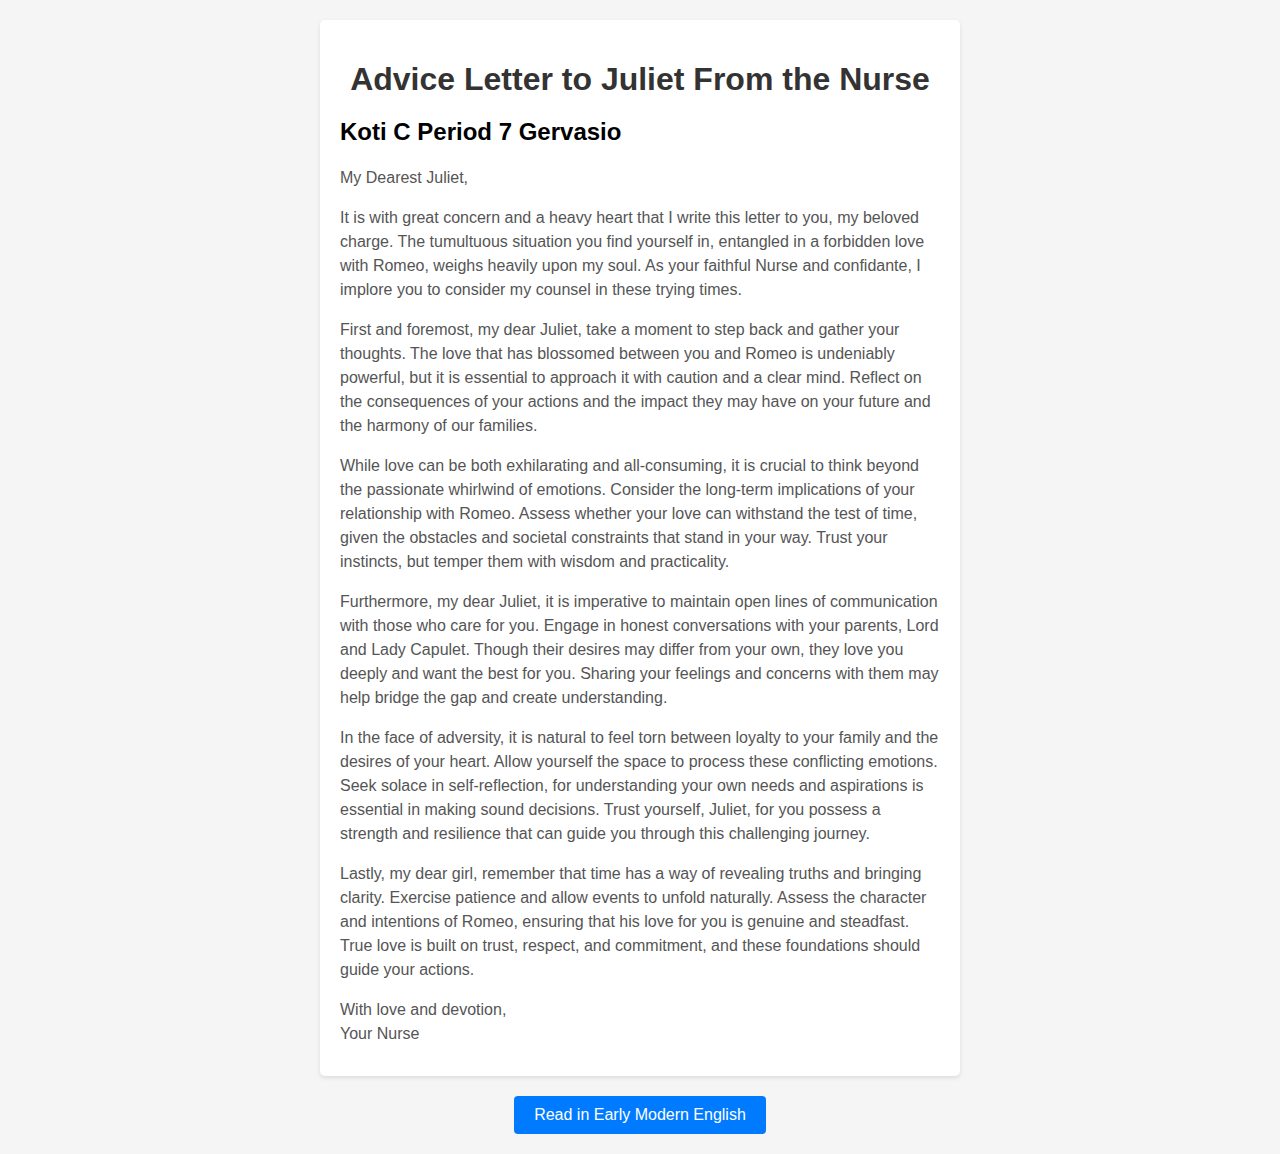
<file: index.html>
<!DOCTYPE html>
<html>
<head>
  <title>Advice Letter to Juliet</title>
  <link rel="stylesheet" href="style.css">
  <style>
    .button-container {
      text-align: center;
      margin-top: 20px;
      animation: fadeIn 1s ease-in-out;
    }

    .letter-container {
      animation: slideIn 1s ease-in-out;
    }

    .button {
      display: inline-block;
      padding: 10px 20px;
      font-size: 16px;
      background-color: #007bff;
      color: #fff;
      text-decoration: none;
      border-radius: 4px;
      transition: background-color 0.3s;
    }

    .button:hover {
      background-color: #0056b3;
    }

    @keyframes slideIn {
      0% {
        opacity: 0;
        transform: translateY(20px);
      }
      100% {
        opacity: 1;
        transform: translateY(0);
      }
    }

    @keyframes fadeIn {
      0% {
        opacity: 0;
      }
      100% {
        opacity: 1;
      }
    }
  </style>
</head>
<body>
  <div class="letter-container">
<h1>Advice Letter to Juliet From the Nurse</h1>
<h2>Koti C Period 7 Gervasio</h2>
  
    <p>My Dearest Juliet,</p>
  
    <p>It is with great concern and a heavy heart that I write this letter to you, my beloved charge. The tumultuous situation you find yourself in, entangled in a forbidden love with Romeo, weighs heavily upon my soul. As your faithful Nurse and confidante, I implore you to consider my counsel in these trying times.</p>
  
    <p>First and foremost, my dear Juliet, take a moment to step back and gather your thoughts. The love that has blossomed between you and Romeo is undeniably powerful, but it is essential to approach it with caution and a clear mind. Reflect on the consequences of your actions and the impact they may have on your future and the harmony of our families.</p>
  
    <p>While love can be both exhilarating and all-consuming, it is crucial to think beyond the passionate whirlwind of emotions. Consider the long-term implications of your relationship with Romeo. Assess whether your love can withstand the test of time, given the obstacles and societal constraints that stand in your way. Trust your instincts, but temper them with wisdom and practicality.</p>
  
    <p>Furthermore, my dear Juliet, it is imperative to maintain open lines of communication with those who care for you. Engage in honest conversations with your parents, Lord and Lady Capulet. Though their desires may differ from your own, they love you deeply and want the best for you. Sharing your feelings and concerns with them may help bridge the gap and create understanding.</p>
  
    <p>In the face of adversity, it is natural to feel torn between loyalty to your family and the desires of your heart. Allow yourself the space to process these conflicting emotions. Seek solace in self-reflection, for understanding your own needs and aspirations is essential in making sound decisions. Trust yourself, Juliet, for you possess a strength and resilience that can guide you through this challenging journey.</p>
  
    <p>Lastly, my dear girl, remember that time has a way of revealing truths and bringing clarity. Exercise patience and allow events to unfold naturally. Assess the character and intentions of Romeo, ensuring that his love for you is genuine and steadfast. True love is built on trust, respect, and commitment, and these foundations should guide your actions.</p>
  
    <p>With love and devotion,<br>Your Nurse</p>
  </div>

  <div class="button-container">
    <a href="oldenglish.html" class="button">Read in Early Modern English</a>
  </div>
</body>
</html>
</file>
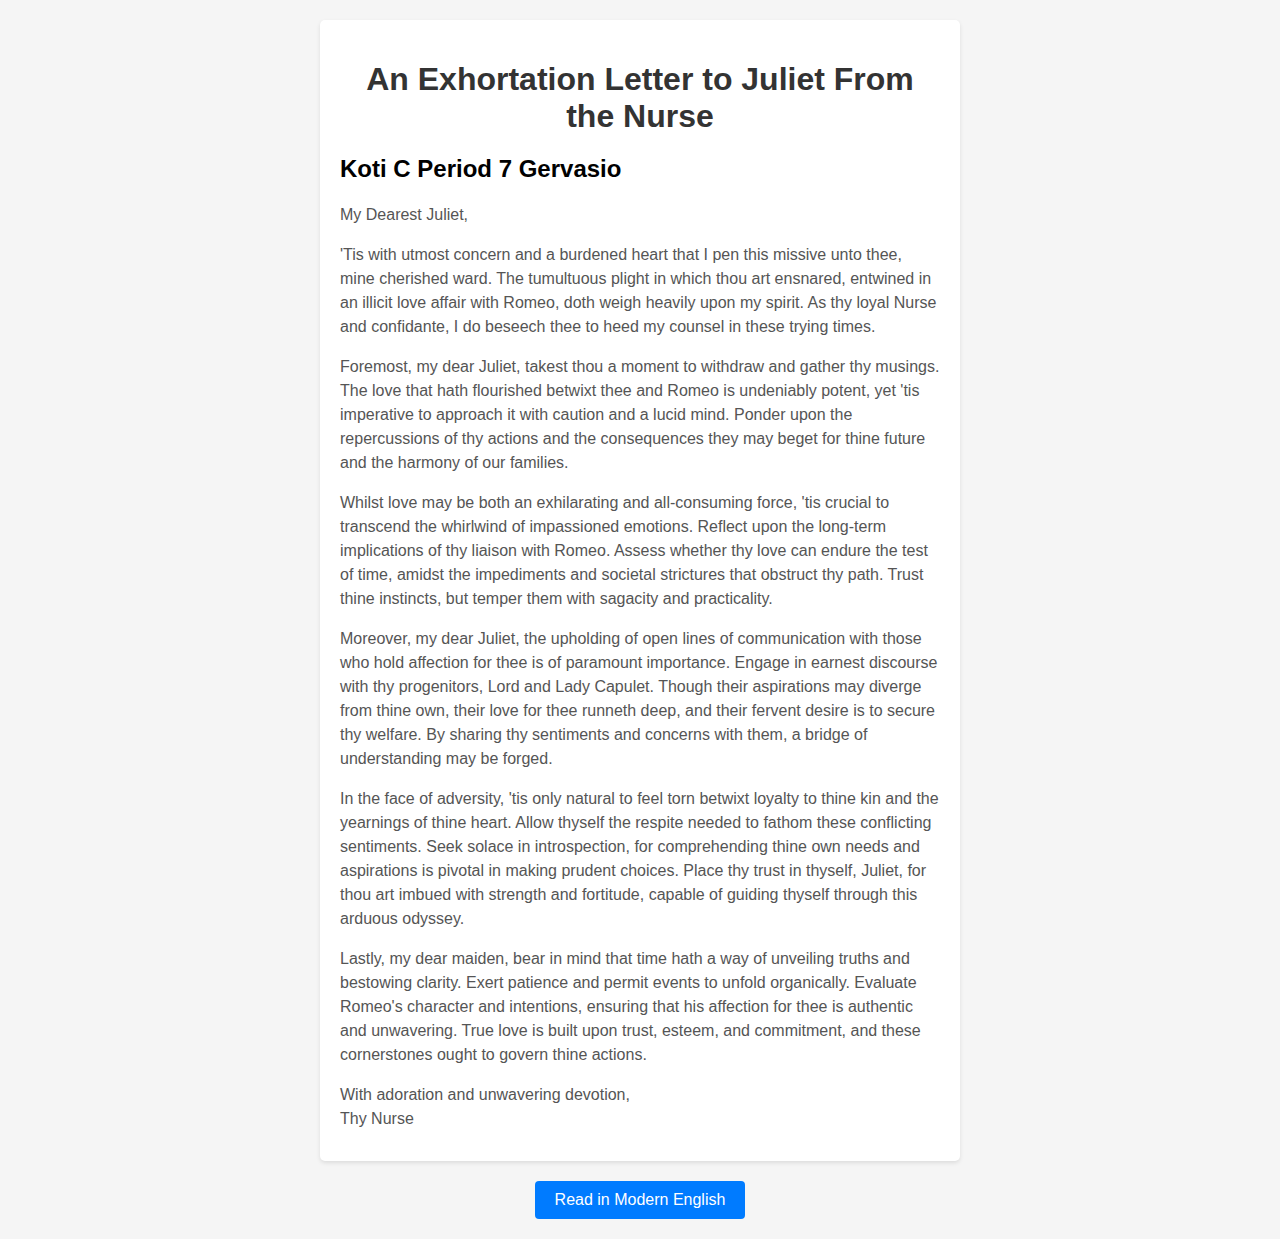
<file: oldenglish.html>
<!DOCTYPE html>
<html>
<head>
  <title>Advice Letter to Juliet</title>
  <link rel="stylesheet" href="style.css">
  <style>
    .button-container {
      text-align: center;
      margin-top: 20px;
      animation: fadeIn 1s ease-in-out;
    }

    .letter-container {
      animation: slideIn 1s ease-in-out;
    }

    .button {
      display: inline-block;
      padding: 10px 20px;
      font-size: 16px;
      background-color: #007bff;
      color: #fff;
      text-decoration: none;
      border-radius: 4px;
      transition: background-color 0.3s;
    }

    .button:hover {
      background-color: #0056b3;
    }

    @keyframes slideIn {
      0% {
        opacity: 0;
        transform: translateY(20px);
      }
      100% {
        opacity: 1;
        transform: translateY(0);
      }
    }

    @keyframes fadeIn {
      0% {
        opacity: 0;
      }
      100% {
        opacity: 1;
      }
    }
  </style>
</head>
<body>
  <div class="letter-container">
<h1>An Exhortation Letter to Juliet From the Nurse</h1>
<h2>Koti C Period 7 Gervasio</h2>
  
    <p>My Dearest Juliet,</p>
  
    <p>'Tis with utmost concern and a burdened heart that I pen this missive unto thee, mine cherished ward. The tumultuous plight in which thou art ensnared, entwined in an illicit love affair with Romeo, doth weigh heavily upon my spirit. As thy loyal Nurse and confidante, I do beseech thee to heed my counsel in these trying times.</p>
  
    <p>Foremost, my dear Juliet, takest thou a moment to withdraw and gather thy musings. The love that hath flourished betwixt thee and Romeo is undeniably potent, yet 'tis imperative to approach it with caution and a lucid mind. Ponder upon the repercussions of thy actions and the consequences they may beget for thine future and the harmony of our families.</p>
  
    <p>Whilst love may be both an exhilarating and all-consuming force, 'tis crucial to transcend the whirlwind of impassioned emotions. Reflect upon the long-term implications of thy liaison with Romeo. Assess whether thy love can endure the test of time, amidst the impediments and societal strictures that obstruct thy path. Trust thine instincts, but temper them with sagacity and practicality.</p>
  
    <p>Moreover, my dear Juliet, the upholding of open lines of communication with those who hold affection for thee is of paramount importance. Engage in earnest discourse with thy progenitors, Lord and Lady Capulet. Though their aspirations may diverge from thine own, their love for thee runneth deep, and their fervent desire is to secure thy welfare. By sharing thy sentiments and concerns with them, a bridge of understanding may be forged.</p>
  
    <p>In the face of adversity, 'tis only natural to feel torn betwixt loyalty to thine kin and the yearnings of thine heart. Allow thyself the respite needed to fathom these conflicting sentiments. Seek solace in introspection, for comprehending thine own needs and aspirations is pivotal in making prudent choices. Place thy trust in thyself, Juliet, for thou art imbued with strength and fortitude, capable of guiding thyself through this arduous odyssey.</p>
  
    <p>Lastly, my dear maiden, bear in mind that time hath a way of unveiling truths and bestowing clarity. Exert patience and permit events to unfold organically. Evaluate Romeo's character and intentions, ensuring that his affection for thee is authentic and unwavering. True love is built upon trust, esteem, and commitment, and these cornerstones ought to govern thine actions.</p>
  
    <p>With adoration and unwavering devotion,<br>Thy Nurse</p>
  </div>

  <div class="button-container">
    <a href="index.html" class="button">Read in Modern English</a>
  </div>
</body>
</html>
</file>
<file: style.css>
body {
  font-family: Arial, sans-serif;
  margin: 20px;
  background-color: #f5f5f5;
}

h1 {
  text-align: center;
  margin-bottom: 20px;
  color: #333;
}

p {
  line-height: 1.5;
  margin-bottom: 10px;
  color: #555;
}

.letter-container {
  max-width: 600px;
  margin: 0 auto;
  padding: 20px;
  background-color: #fff;
  border-radius: 5px;
  box-shadow: 0 2px 4px rgba(0, 0, 0, 0.1);
}
</file>
